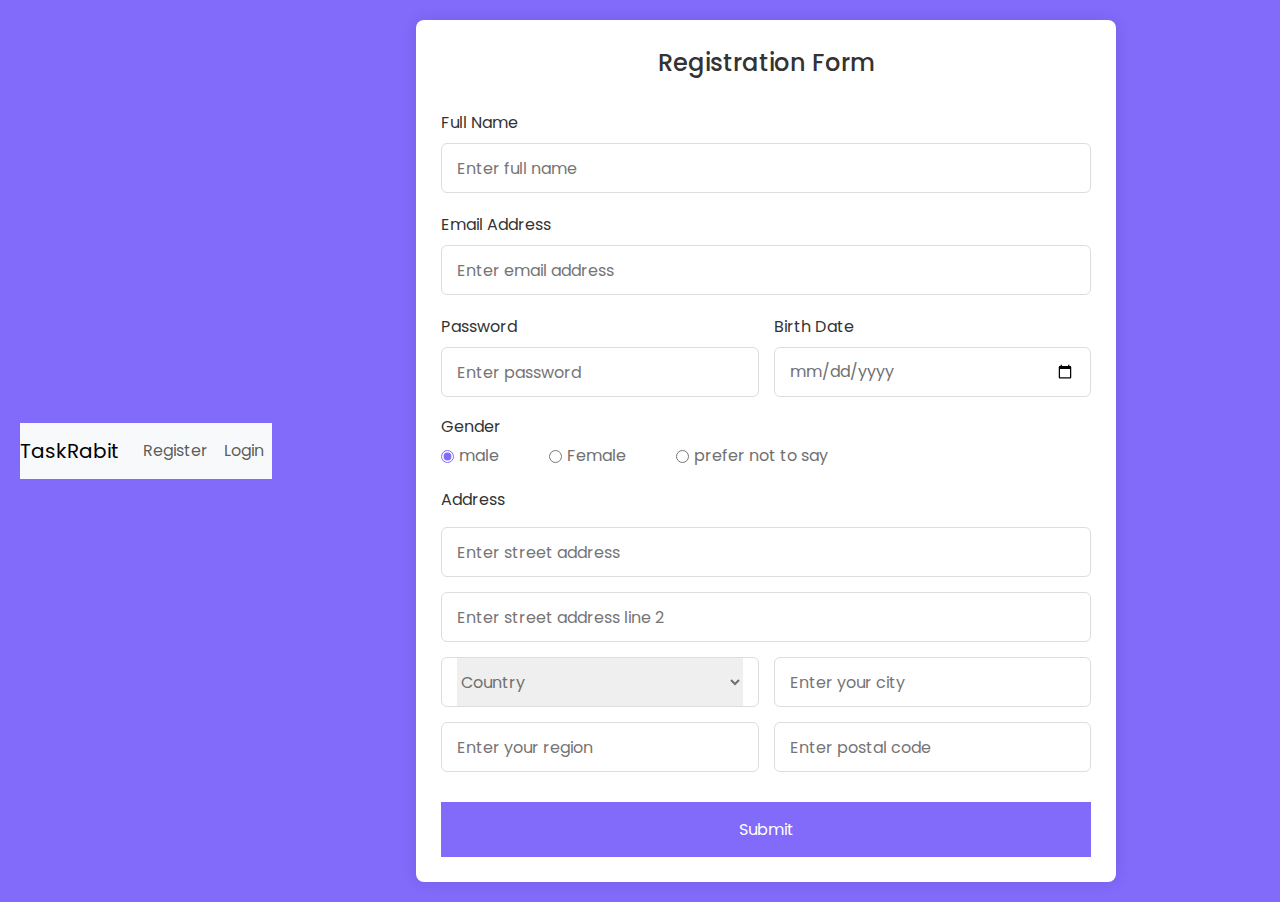
<file: register.html>
<!DOCTYPE html>
<html lang="en">
<head>
    <meta charset="UTF-8">
    <meta name="viewport" content="width=device-width, initial-scale=1.0">
    <title>Taskrabit</title>
    <link href="https://cdn.jsdelivr.net/npm/bootstrap@5.3.3/dist/css/bootstrap.min.css" rel="stylesheet" integrity="sha384-QWTKZyjpPEjISv5WaRU9OFeRpok6YctnYmDr5pNlyT2bRjXh0JMhjY6hW+ALEwIH" crossorigin="anonymous">
    <link rel="stylesheet" href="./style.css">
</head>
<body>
    <nav class="navbar navbar-expand-lg navbar-light bg-light">
        <a class="navbar-brand" href="#">TaskRabit</a>
        <button class="navbar-toggler" type="button" data-toggle="collapse" data-target="#navbarNav" aria-controls="navbarNav" aria-expanded="false" aria-label="Toggle navigation">
          <span class="navbar-toggler-icon"></span>
        </button>
        <div class="collapse navbar-collapse" id="navbarNav">
          <ul class="navbar-nav">
            <li class="nav-item active">
              <a class="nav-link" href="./register.html">Register </a>
            </li>
            <li class="nav-item">
              <a class="nav-link" href="./login.html">Login</a>
            </li>
            <!-- <li class="nav-item">
              <a class="nav-link" href="#">Pricing</a>
            </li>
            <li class="nav-item">
              <a class="nav-link disabled" href="#">Disabled</a>
            </li> -->
          </ul>
        </div>
      </nav>
      <section class="container">
        <header>Registration Form</header>
        <form action="./login.html" class="form">
          <div class="input-box">
            <label>Full Name</label>
            <input type="text" placeholder="Enter full name" id="name"  required />
          </div>
          <div class="input-box">
            <label>Email Address</label>
            <input type="text" placeholder="Enter email address" id="mail"  required />
          </div>
          <div class="column">
            <div class="input-box">
              <label>Password</label>
              <input type="password" placeholder="Enter password" id="pass" required />
            </div>
            <div class="input-box">
              <label>Birth Date</label>
              <input type="date" placeholder="Enter birth date" required />
            </div>
          </div>
          <div class="gender-box">
            <h3>Gender</h3>
            <div class="gender-option">
              <div class="gender">
                <input type="radio" id="check-male" name="gender" checked />
                <label for="check-male">male</label>
              </div>
              <div class="gender">
                <input type="radio" id="check-female" name="gender" />
                <label for="check-female">Female</label>
              </div>
              <div class="gender">
                <input type="radio" id="check-other" name="gender" />
                <label for="check-other">prefer not to say</label>
              </div>
            </div>
          </div>
          <div class="input-box address">
            <label>Address</label>
            <input type="text" placeholder="Enter street address" required />
            <input type="text" placeholder="Enter street address line 2" required />
            <div class="column">
              <div class="select-box">
                <select>
                  <option hidden>Country</option>
                  <option>America</option>
                  <option>Japan</option>
                  <option>India</option>
                  <option>Nepal</option>
                </select>
              </div>
              <input type="text" placeholder="Enter your city" required />
            </div>
            <div class="column">
              <input type="text" placeholder="Enter your region" required />
              <input type="number" placeholder="Enter postal code" required />
            </div>
          </div>
          <button onclick="return validate()">Submit</button>
        </form>
      </section>
      
      <script src="https://cdn.jsdelivr.net/npm/bootstrap@5.3.3/dist/js/bootstrap.bundle.min.js" integrity="sha384-YvpcrYf0tY3lHB60NNkmXc5s9fDVZLESaAA55NDzOxhy9GkcIdslK1eN7N6jIeHz" crossorigin="anonymous"></script>
<script>
    function validate(){
        let mail=document.getElementById("mail").value;
        let password=document.getElementById("pass").value;  
        let name=document.getElementById("name").value;
        var regularExpression  = /^[a-zA-Z0-9!@#$%^&*]{7,16}$/;

        const emailRegex = /^[^\s@]+@[^\s@]+\.[^\s@]+$/;
        if(mail.length()<7){
             alert("Enter correct email");
            return false;
        }
        if(!regularExpression.test(password)){
            alert("password should contain atleast one number and one special character");
            return false;
        }
      
        if(password.length()<7){
            alert("password should be minimum lenght of 7")
            return false;
        }
            
        if(name.length()>7){
            alert("name should be minimum length of 7")
            return false;
        
         } if(!emailRegex.test(mail)){
             alert("enter correct email id")
            return false;
         }
         return true;
        
    }
</script>
</body>
</html>
</file>
<file: style.css>
/* Import Google font - Poppins */
@import url("https://fonts.googleapis.com/css2?family=Poppins:wght@200;300;400;500;600;700&display=swap");
* {
  margin: 0;
  padding: 0;
  box-sizing: border-box;
  font-family: "Poppins", sans-serif;
  background-image: url("https://www.google.com/url?sa=i&url=https%3A%2F%2Fpngtree.com%2Ffree-backgrounds-photos%2Ftodo-list&psig=AOvVaw1m8-OC8rFZ9iKHkkXhY0Me&ust=1728980312710000&source=images&cd=vfe&opi=89978449&ved=0CBEQjRxqFwoTCMi1wNu3jYkDFQAAAAAdAAAAABAE");

}

body {
  min-height: 100vh;
  display: flex;
  align-items: center;
  justify-content: center;
  padding: 20px;
  background: rgb(130, 106, 251);
}
.container {
  position: relative;
  max-width: 700px;
  width: 100%;
  background: #fff;
  padding: 25px;
  border-radius: 8px;
  box-shadow: 0 0 15px rgba(0, 0, 0, 0.1);
}
.container header {
  font-size: 1.5rem;
  color: #333;
  font-weight: 500;
  text-align: center;
}
.container .form {
  margin-top: 30px;
}
.form .input-box {
  width: 100%;
  margin-top: 20px;
}
.input-box label {
  color: #333;
}
.form :where(.input-box input, .select-box) {
  position: relative;
  height: 50px;
  width: 100%;
  outline: none;
  font-size: 1rem;
  color: #707070;
  margin-top: 8px;
  border: 1px solid #ddd;
  border-radius: 6px;
  padding: 0 15px;
}
.input-box input:focus {
  box-shadow: 0 1px 0 rgba(0, 0, 0, 0.1);
}
.form .column {
  display: flex;
  column-gap: 15px;
}
.form .gender-box {
  margin-top: 20px;
}
.gender-box h3 {
  color: #333;
  font-size: 1rem;
  font-weight: 400;
  margin-bottom: 8px;
}
.form :where(.gender-option, .gender) {
  display: flex;
  align-items: center;
  column-gap: 50px;
  flex-wrap: wrap;
}
.form .gender {
  column-gap: 5px;
}
.gender input {
  accent-color: rgb(130, 106, 251);
}
.form :where(.gender input, .gender label) {
  cursor: pointer;
}
.gender label {
  color: #707070;
}
.address :where(input, .select-box) {
  margin-top: 15px;
}
.select-box select {
  height: 100%;
  width: 100%;
  outline: none;
  border: none;
  color: #707070;
  font-size: 1rem;
}
.form button {
  height: 55px;
  width: 100%;
  color: #fff;
  font-size: 1rem;
  font-weight: 400;
  margin-top: 30px;
  border: none;
  cursor: pointer;
  transition: all 0.2s ease;
  background: rgb(130, 106, 251);
}
.form button:hover {
  background: rgb(88, 56, 250);
}
/*Responsive*/
@media screen and (max-width: 500px) {
  .form .column {
    flex-wrap: wrap;
  }
  .form :where(.gender-option, .gender) {
    row-gap: 15px;
  }
}
</file>
